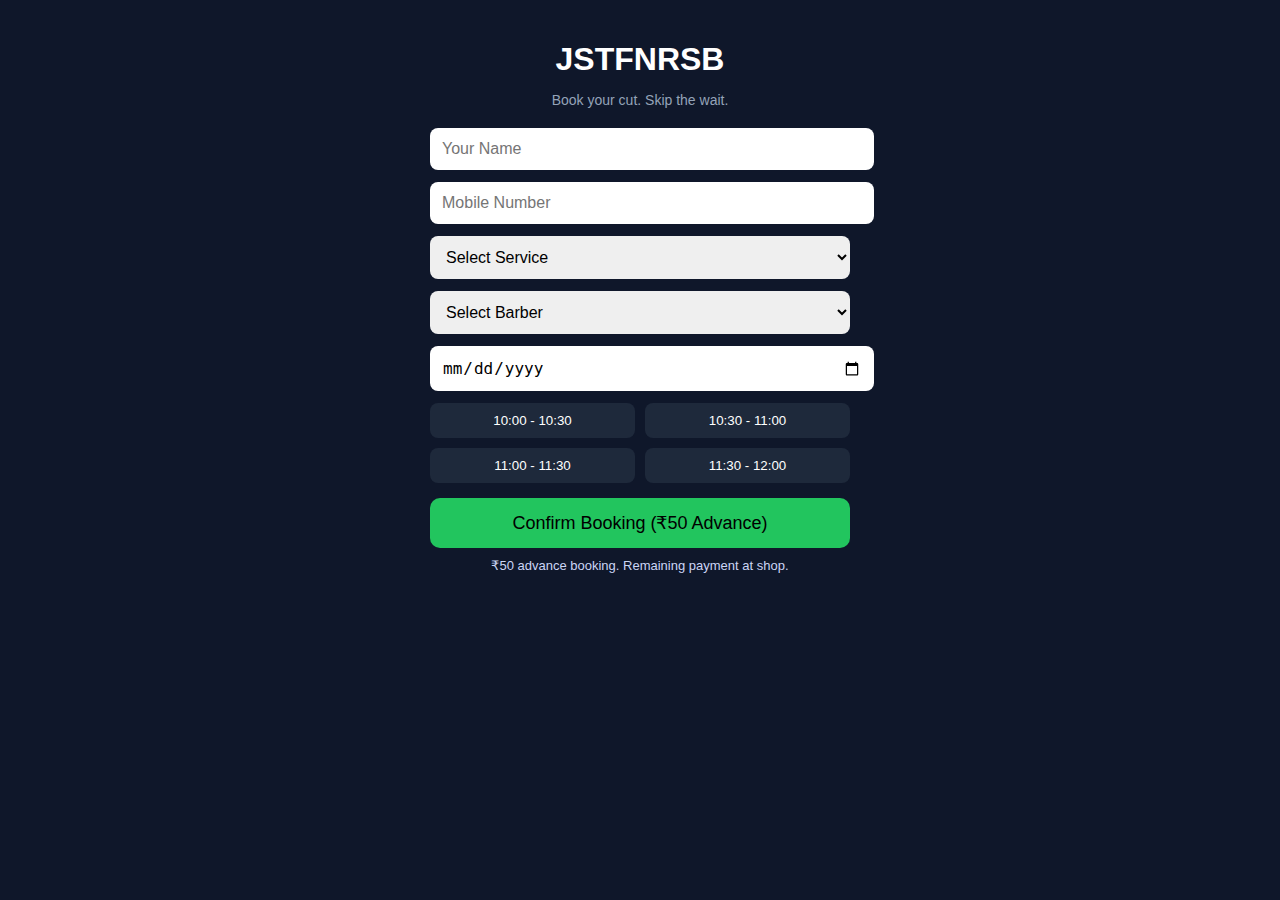
<file: index.html>
<!DOCTYPE html>
<html lang="en">
<head>
  <meta charset="UTF-8" />
  <title>JSTFNRSB | Barber Booking</title>
  <meta name="viewport" content="width=device-width, initial-scale=1.0">
  <link rel="stylesheet" href="style.css">
</head>
<body>

  <div class="app">
    <h1>JSTFNRSB</h1>
    <p class="tagline">Book your cut. Skip the wait.</p>

    <form id="bookingForm">
      <input type="text" placeholder="Your Name" required>
      <input type="tel" placeholder="Mobile Number" required>

      <select required>
        <option value="">Select Service</option>
        
        <option>Haircut</option>
        <option>Beard Trim</option>
        <option>Haircut + Beard</option>
      </select>
      <select required>
  <option value="">Select Barber</option>
  <option>Rahul</option>
  <option>Aman</option>
  <option>Sameer</option>
</select>


      <input type="date" required>

      <div class="slots">
        <button type="button" class="slot">10:00 - 10:30</button>
        <button type="button" class="slot">10:30 - 11:00</button>
        <button type="button" class="slot">11:00 - 11:30</button>
        <button type="button" class="slot">11:30 - 12:00</button>
      </div>

      <button type="submit" class="pay">Confirm Booking (₹50 Advance)</button>
      <button type="button" id="waBtn" style="display:none;margin-top:10px;">
  Send booking to my WhatsApp
</button>


    </form>

    <p class="note">₹50 advance booking. Remaining payment at shop.</p>
  </div>

  <script src="script.js"></script>
</body>
</html>
</file>
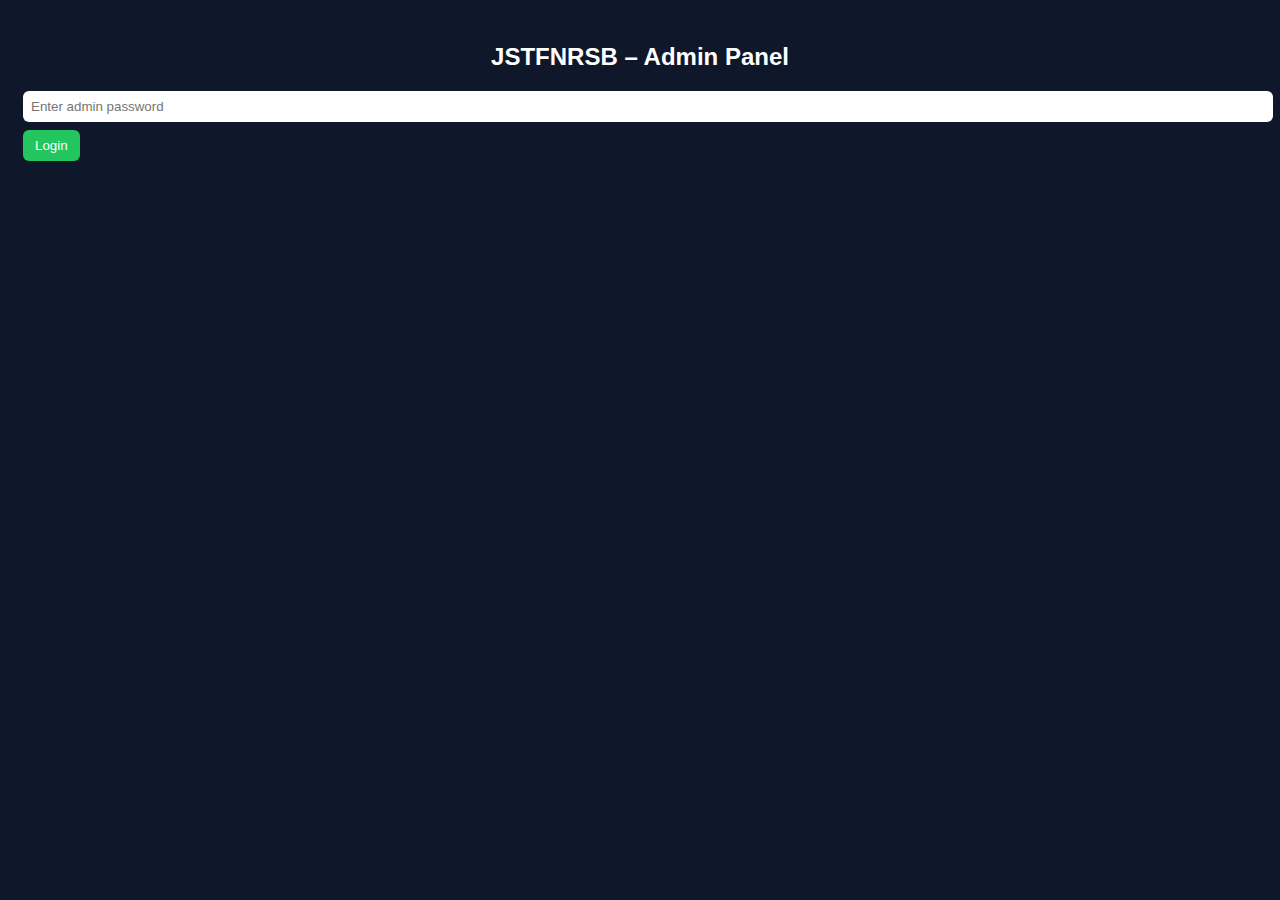
<file: admin.html>
<!DOCTYPE html>
<html>
<head>
  <title>Admin Panel – JSTFNRSB</title>
  <meta name="viewport" content="width=device-width, initial-scale=1.0">
  <style>
    body { font-family: Arial; background:#0f172a; color:white; padding:15px; }
    h2 { text-align:center; }
    .card {
      background:#1e293b;
      padding:15px;
      border-radius:10px;
      margin-bottom:12px;
    }
    .btn {
      margin-top:8px;
      padding:8px 12px;
      border:none;
      border-radius:6px;
      cursor:pointer;
      background:#ef4444;
      color:white;
    }
    .top {
      display:flex;
      gap:10px;
      margin-bottom:15px;
    }
    input[type="date"], input[type="password"] {
      padding:8px;
      border-radius:6px;
      border:none;
      width:100%;
    }
  </style>
</head>
<body>

<h2>JSTFNRSB – Admin Panel</h2>

<!-- 🔐 PASSWORD SCREEN -->
<div id="login">
  <input type="password" id="pass" placeholder="Enter admin password">
  <button class="btn" style="background:#22c55e" onclick="login()">Login</button>
</div>

<!-- 📊 ADMIN CONTENT -->
<div id="panel" style="display:none">

  <div class="top">
    <input type="date" id="filterDate">
    <button class="btn" style="background:#22c55e" onclick="render()">Filter</button>
  </div>

  <p id="report"></p>
  <div id="list"></div>

</div>

<script>
  const ADMIN_PASS = "1234"; // 🔐 change password here
  let bookings = JSON.parse(localStorage.getItem("bookings")) || [];

  function login() {
    if (document.getElementById("pass").value === ADMIN_PASS) {
      document.getElementById("login").style.display = "none";
      document.getElementById("panel").style.display = "block";
      render();
    } else {
      alert("Wrong password ❌");
    }
  }

  function render() {
    const list = document.getElementById("list");
    const report = document.getElementById("report");
    list.innerHTML = "";

    const date = document.getElementById("filterDate").value;
    const filtered = date
      ? bookings.filter(b => b.date === date)
      : bookings;

    report.innerText = `Total bookings: ${filtered.length}`;

    if (filtered.length === 0) {
      list.innerHTML = "<p>No bookings.</p>";
      return;
    }

    filtered.forEach((b, i) => {
      const div = document.createElement("div");
      div.className = "card";
      div.innerHTML = `
        <b>${b.name}</b><br>
        📞 ${b.phone}<br>
        💈 ${b.service}<br>
        ✂️ ${b.barber}<br>
        📅 ${b.date}<br>
        ⏰ ${b.slot}<br>
        <button class="btn" onclick="cancel(${i})">❌ Cancel</button>
      `;
      list.appendChild(div);
    });
  }

  function cancel(i) {
    if (!confirm("Cancel this booking?")) return;
    bookings.splice(i,1);
    localStorage.setItem("bookings", JSON.stringify(bookings));
    render();
  }
</script>

</body>
</html>
</file>
<file: style.css>
body {
  margin: 0;
  background: #0f172a;
  font-family: Arial, sans-serif;
  color: white;
}

.app {
  max-width: 420px;
  margin: auto;
  padding: 20px;
}

h1 {
  text-align: center;
  margin-bottom: 5px;
}

.tagline {
  text-align: center;
  font-size: 14px;
  color: #94a3b8;
  margin-bottom: 20px;
}

input, select {
  width: 100%;
  padding: 12px;
  margin-bottom: 12px;
  border-radius: 8px;
  border: none;
  font-size: 16px;
}

.slots {
  display: grid;
  grid-template-columns: 1fr 1fr;
  gap: 10px;
  margin-bottom: 15px;
}

.slot {
  padding: 10px;
  border-radius: 8px;
  border: none;
  background: #1e293b;
  color: white;
  cursor: pointer;
}

.slot.active {
  background: #22c55e;
}

.pay {
  width: 100%;
  padding: 14px;
  background: #22c55e;
  border: none;
  border-radius: 10px;
  font-size: 18px;
  cursor: pointer;
}

.note {
  text-align: center;
  font-size: 13px;
  margin-top: 10px;
  color: #cbd5f5;
}
</file>
